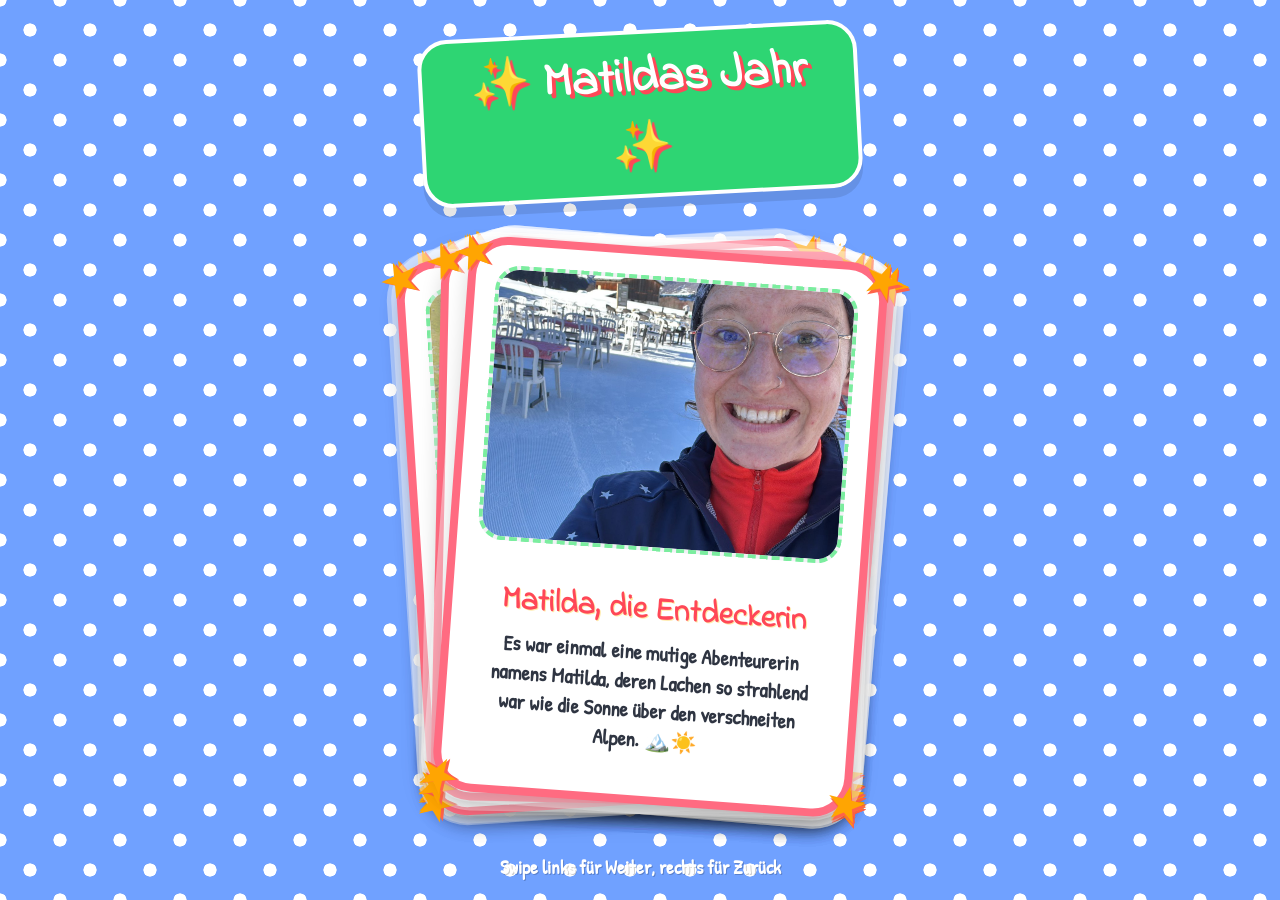
<file: index.html>
<!DOCTYPE html>
<html lang="de">
<head>
    <meta charset="UTF-8">
    <meta name="viewport" content="width=device-width, initial-scale=1.0, maximum-scale=1.0, user-scalable=no">
    <title>Matildas Märchen</title>
    <link rel="stylesheet" href="style.css">
    <link rel="preconnect" href="https://fonts.googleapis.com">
    <link rel="preconnect" href="https://fonts.gstatic.com" crossorigin>
    <link href="https://fonts.googleapis.com/css2?family=Indie+Flower&family=Patrick+Hand&display=swap" rel="stylesheet">
</head>
<body>

    <div class="app-container">
        <div class="header">
            <h1>✨ Matildas Jahr ✨</h1>
        </div>
        
        <div id="card-stack" class="card-stack">
            <!-- Cards will be injected here by JS -->
            <div class="end-card">
                <h2>Alles Gute zum Geburtstag!</h2>
                <p>Auf viele weitere Abenteuer! 🏰🐉</p>
                <button onclick="location.reload()">Nochmal erzählen ↻</button>
            </div>
        </div>

        <div class="controls">
            <div class="instruction">Swipe links für Weiter, rechts für Zurück</div>
        </div>
    </div>

    <script src="script.js"></script>
</body>
</html>
</file>
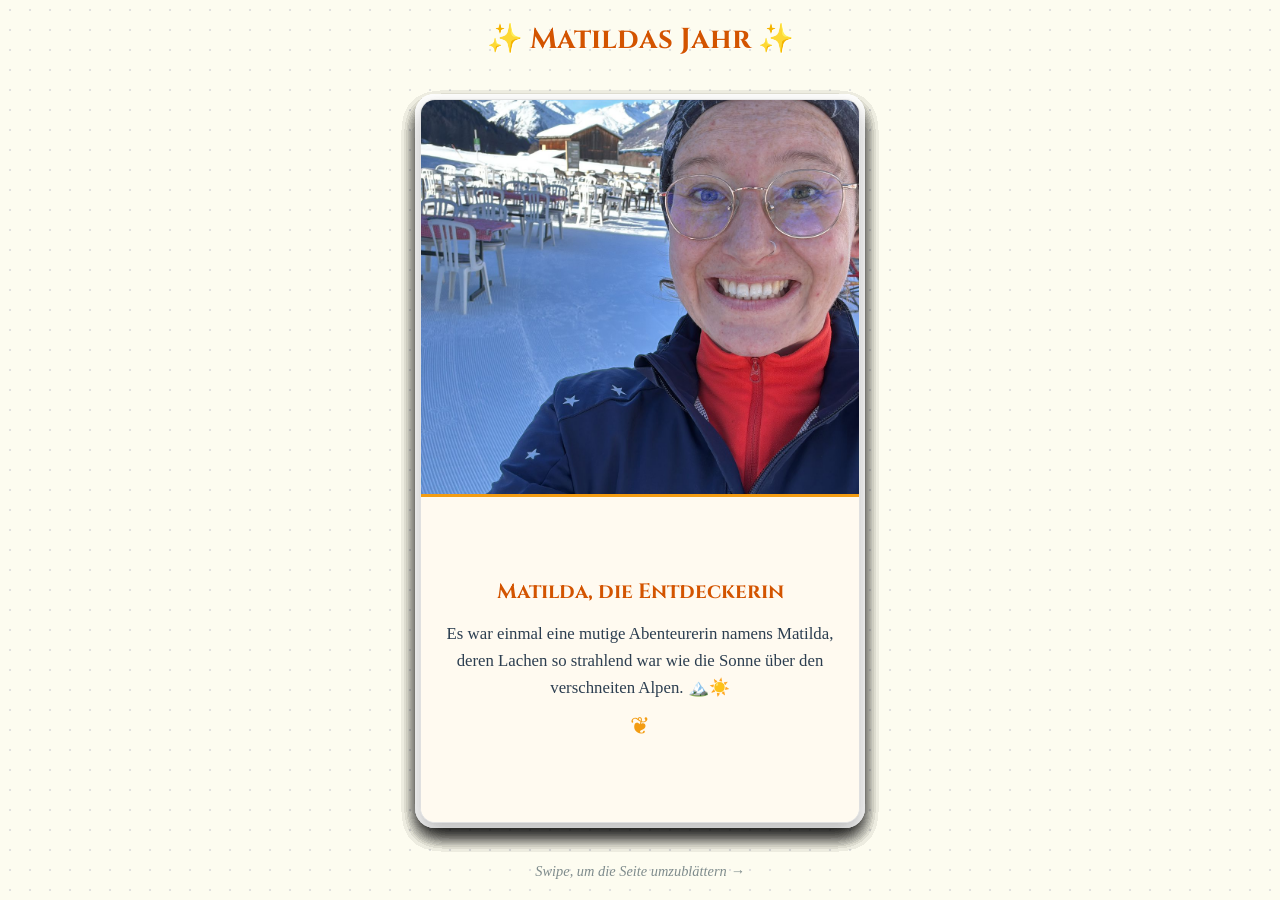
<file: matilda-story/index.html>
<!DOCTYPE html>
<html lang="de">
<head>
    <meta charset="UTF-8">
    <meta name="viewport" content="width=device-width, initial-scale=1.0, maximum-scale=1.0, user-scalable=no">
    <title>Matildas Märchen</title>
    <link rel="stylesheet" href="style.css">
    <link rel="preconnect" href="https://fonts.googleapis.com">
    <link rel="preconnect" href="https://fonts.gstatic.com" crossorigin>
    <link href="https://fonts.googleapis.com/css2?family=Cinzel:wght@400;700&family=Georgia&display=swap" rel="stylesheet">
</head>
<body>

    <div class="app-container">
        <div class="header">
            <h1>✨ Matildas Jahr ✨</h1>
        </div>
        
        <div id="card-stack" class="card-stack">
            <!-- Cards will be injected here by JS -->
            <div class="end-card">
                <h2>Alles Gute zum Geburtstag!</h2>
                <p>Auf viele weitere Abenteuer! 🏰🐉</p>
                <button onclick="location.reload()">Nochmal erzählen ↻</button>
            </div>
        </div>

        <div class="controls">
            <div class="instruction">Swipe, um die Seite umzublättern &rarr;</div>
        </div>
    </div>

    <script src="script.js"></script>
</body>
</html>
</file>
<file: style.css>
:root {
    --primary: #ff6b81;
    --secondary: #7bed9f;
    --accent: #ffa502;
    --bg-1: #dfe6e9;
    --bg-2: #ffffff;
    --text: #2f3542;
}

* {
    box-sizing: border-box;
    margin: 0;
    padding: 0;
}

body {
    font-family: 'Patrick Hand', cursive;
    background: #70a1ff;
    background-image: 
        radial-gradient(#ffffff 15%, transparent 16%),
        radial-gradient(#ffffff 15%, transparent 16%);
    background-size: 60px 60px;
    background-position: 0 0, 30px 30px;
    height: 100vh;
    overflow: hidden;
    display: flex;
    justify-content: center;
    align-items: center;
}

.app-container {
    width: 100%;
    height: 100%;
    max-width: 480px;
    position: relative;
    display: flex;
    flex-direction: column;
    background: transparent;
}

.header {
    padding: 20px;
    text-align: center;
    z-index: 10;
    margin-top: 10px;
}

.header h1 {
    font-family: 'Indie Flower', cursive;
    font-size: 3rem;
    color: #ffffff;
    text-shadow: 4px 4px 0px #ff4757;
    transform: rotate(-3deg);
    background: #2ed573;
    display: inline-block;
    padding: 10px 30px;
    border-radius: 30px;
    border: 4px solid #ffffff;
    box-shadow: 0 10px 0 rgba(0,0,0,0.1);
}

.card-stack {
    flex: 1;
    position: relative;
    margin: 30px;
    perspective: 1000px;
}

.card {
    position: absolute;
    top: 0;
    left: 0;
    width: 100%;
    height: 100%;
    background: #ffffff;
    border-radius: 40px;
    padding: 20px;
    box-shadow: 
        0 10px 20px rgba(0,0,0,0.15),
        0 0 0 10px rgba(255,255,255,0.4); /* Outer glow ring */
    transform-origin: 50% 100%;
    transition: transform 0.3s cubic-bezier(0.175, 0.885, 0.32, 1.275); /* Bouncy transition */
    display: flex;
    flex-direction: column;
    user-select: none;
    -webkit-user-select: none;
    touch-action: none;
    border: 8px solid #ff6b81;
    overflow: visible; /* Allow stars to pop out */
}

/* Stars in corners */
.star {
    position: absolute;
    font-size: 3rem;
    color: #ffa502;
    text-shadow: 2px 2px 0px #ff6348;
    z-index: 20;
    pointer-events: none;
}

.star-tl { top: -25px; left: -25px; transform: rotate(-20deg); }
.star-tr { top: -25px; right: -25px; transform: rotate(20deg); }
.star-bl { bottom: -25px; left: -25px; transform: rotate(-45deg); }
.star-br { bottom: -25px; right: -25px; transform: rotate(10deg); }

.card-image-container {
    width: 100%;
    height: 55%;
    position: relative;
    overflow: hidden;
    border-radius: 25px;
    border: 4px dashed #7bed9f;
    background: #f1f2f6;
}

.card-image {
    width: 100%;
    height: 100%;
    object-fit: cover;
}

.card-content {
    padding: 20px 10px 0 10px;
    flex: 1;
    display: flex;
    flex-direction: column;
    justify-content: center;
    text-align: center;
}

.card-content h3 {
    font-family: 'Indie Flower', cursive;
    color: #ff4757;
    margin-bottom: 10px;
    font-size: 2rem;
    line-height: 1.1;
    text-shadow: 1px 1px 0px #ffeaa7;
}

.card-content p {
    color: #2f3542;
    line-height: 1.4;
    font-size: 1.3rem;
    font-weight: bold;
}

.end-card {
    position: absolute;
    top: 0;
    left: 0;
    width: 100%;
    height: 100%;
    display: flex;
    flex-direction: column;
    justify-content: center;
    align-items: center;
    text-align: center;
    z-index: 0;
    padding: 40px;
    background: rgba(255,255,255,0.95);
    border-radius: 40px;
    box-shadow: 0 10px 30px rgba(0,0,0,0.2);
    border: 8px solid #ffa502;
}

.end-card h2 {
    font-family: 'Indie Flower', cursive;
    color: #ff4757;
    margin-bottom: 20px;
    font-size: 3rem;
    transform: rotate(-5deg);
}

.end-card button {
    margin-top: 30px;
    padding: 15px 40px;
    background: #2ed573;
    color: white;
    border: 4px solid white;
    border-radius: 50px;
    font-size: 1.5rem;
    font-family: 'Indie Flower', cursive;
    cursor: pointer;
    box-shadow: 0 8px 0 #26af61;
    transition: transform 0.1s, box-shadow 0.1s;
}

.end-card button:active {
    transform: translateY(8px);
    box-shadow: 0 0 0 #26af61;
}

.controls {
    padding: 20px;
    text-align: center;
    color: #ffffff;
    font-size: 1.2rem;
    font-weight: bold;
    text-shadow: 1px 1px 0 rgba(0,0,0,0.2);
}

/* Status indicators */
.status {
    position: absolute;
    top: 50%;
    padding: 10px 30px;
    border: 6px solid;
    border-radius: 50px;
    font-weight: 900;
    font-size: 2rem;
    text-transform: uppercase;
    opacity: 0;
    transform: translate(-50%, -50%) scale(0.5);
    transition: opacity 0.2s, transform 0.2s;
    z-index: 100;
    background: #ffffff;
    font-family: 'Indie Flower', cursive;
    box-shadow: 0 10px 20px rgba(0,0,0,0.2);
}

.status-nope {
    right: auto;
    left: 75%;
    color: #ff4757;
    border-color: #ff4757;
    transform: translate(-50%, -50%) rotate(15deg);
}

.status-like {
    left: 25%;
    color: #2ed573;
    border-color: #2ed573;
    transform: translate(-50%, -50%) rotate(-15deg);
}

.card.moving .status {
    opacity: 1;
    transform: translate(-50%, -50%) scale(1) rotate(var(--rotation));
}
</file>
<file: matilda-story/style.css>
:root {
    --primary: #d35400;
    --secondary: #f39c12;
    --bg: #fdfcf0; /* Parchment-like off-white */
    --card-bg: #ffffff;
    --text: #2c3e50;
    --accent: #e74c3c;
}

* {
    box-sizing: border-box;
    margin: 0;
    padding: 0;
}

body {
    font-family: 'Georgia', serif; /* Fallback to Georgia for a classic look */
    background-color: var(--bg);
    background-image: radial-gradient(#e0e0e0 1px, transparent 1px);
    background-size: 20px 20px;
    height: 100vh;
    overflow: hidden;
    display: flex;
    justify-content: center;
    align-items: center;
}

.app-container {
    width: 100%;
    height: 100%;
    max-width: 480px;
    position: relative;
    display: flex;
    flex-direction: column;
    background: transparent;
}

.header {
    padding: 20px;
    text-align: center;
    z-index: 10;
}

.header h1 {
    font-family: 'Cinzel', serif;
    font-size: 1.8rem;
    color: var(--primary);
    text-shadow: 1px 1px 0px rgba(255,255,255,0.8);
}

.card-stack {
    flex: 1;
    position: relative;
    margin: 20px;
    perspective: 1000px;
}

.card {
    position: absolute;
    top: 0;
    left: 0;
    width: 100%;
    height: 100%;
    background: var(--card-bg);
    border-radius: 15px;
    box-shadow: 0 10px 20px rgba(0,0,0,0.15), 0 0 0 5px rgba(255,255,255,0.5);
    overflow: hidden;
    transform-origin: 50% 100%;
    transition: transform 0.3s ease, opacity 0.3s ease;
    display: flex;
    flex-direction: column;
    user-select: none;
    -webkit-user-select: none;
    touch-action: none;
    border: 1px solid #e0e0e0;
}

.card-image-container {
    width: 100%;
    height: 55%;
    position: relative;
    overflow: hidden;
    border-bottom: 3px solid var(--secondary);
}

.card-image {
    width: 100%;
    height: 100%;
    object-fit: cover;
    background-color: #eee;
}

.card-content {
    padding: 25px;
    flex: 1;
    display: flex;
    flex-direction: column;
    justify-content: center;
    background: #fffaf0; /* Very light cream */
    text-align: center;
}

.card-content h3 {
    font-family: 'Cinzel', serif;
    color: var(--primary);
    margin-bottom: 15px;
    font-size: 1.3rem;
    line-height: 1.3;
}

.card-content p {
    color: var(--text);
    line-height: 1.6;
    font-size: 1.05rem;
    font-family: 'Georgia', serif;
}

.end-card {
    position: absolute;
    top: 0;
    left: 0;
    width: 100%;
    height: 100%;
    display: flex;
    flex-direction: column;
    justify-content: center;
    align-items: center;
    text-align: center;
    z-index: 0;
    padding: 40px;
    background: rgba(255,255,255,0.8);
    border-radius: 15px;
}

.end-card h2 {
    font-family: 'Cinzel', serif;
    color: var(--primary);
    margin-bottom: 20px;
    font-size: 2rem;
}

.end-card button {
    margin-top: 30px;
    padding: 15px 30px;
    background: var(--primary);
    color: white;
    border: none;
    border-radius: 50px;
    font-size: 1.1rem;
    font-family: 'Cinzel', serif;
    cursor: pointer;
    box-shadow: 0 4px 10px rgba(211, 84, 0, 0.3);
    transition: transform 0.2s;
}

.end-card button:active {
    transform: scale(0.95);
}

.controls {
    padding: 20px;
    text-align: center;
    color: #7f8c8d;
    font-size: 0.9rem;
    font-style: italic;
}

/* Status indicators */
.status {
    position: absolute;
    top: 30px;
    padding: 10px 20px;
    border: 3px solid;
    border-radius: 10px;
    font-weight: bold;
    font-size: 1.5rem;
    text-transform: uppercase;
    opacity: 0;
    transform: scale(0.5);
    transition: opacity 0.2s, transform 0.2s;
    z-index: 100;
    background: rgba(255,255,255,0.8);
    font-family: sans-serif;
}

.status-nope {
    right: 40px;
    color: #c0392b;
    border-color: #c0392b;
    transform: rotate(15deg);
}

.status-like {
    left: 40px;
    color: #27ae60;
    border-color: #27ae60;
    transform: rotate(-15deg);
}

.card.moving .status {
    opacity: 1;
    transform: scale(1) rotate(var(--rotation));
}

/* Decorative elements */
.decoration {
    font-size: 1.5rem;
    margin-top: 10px;
    color: var(--secondary);
}
</file>
